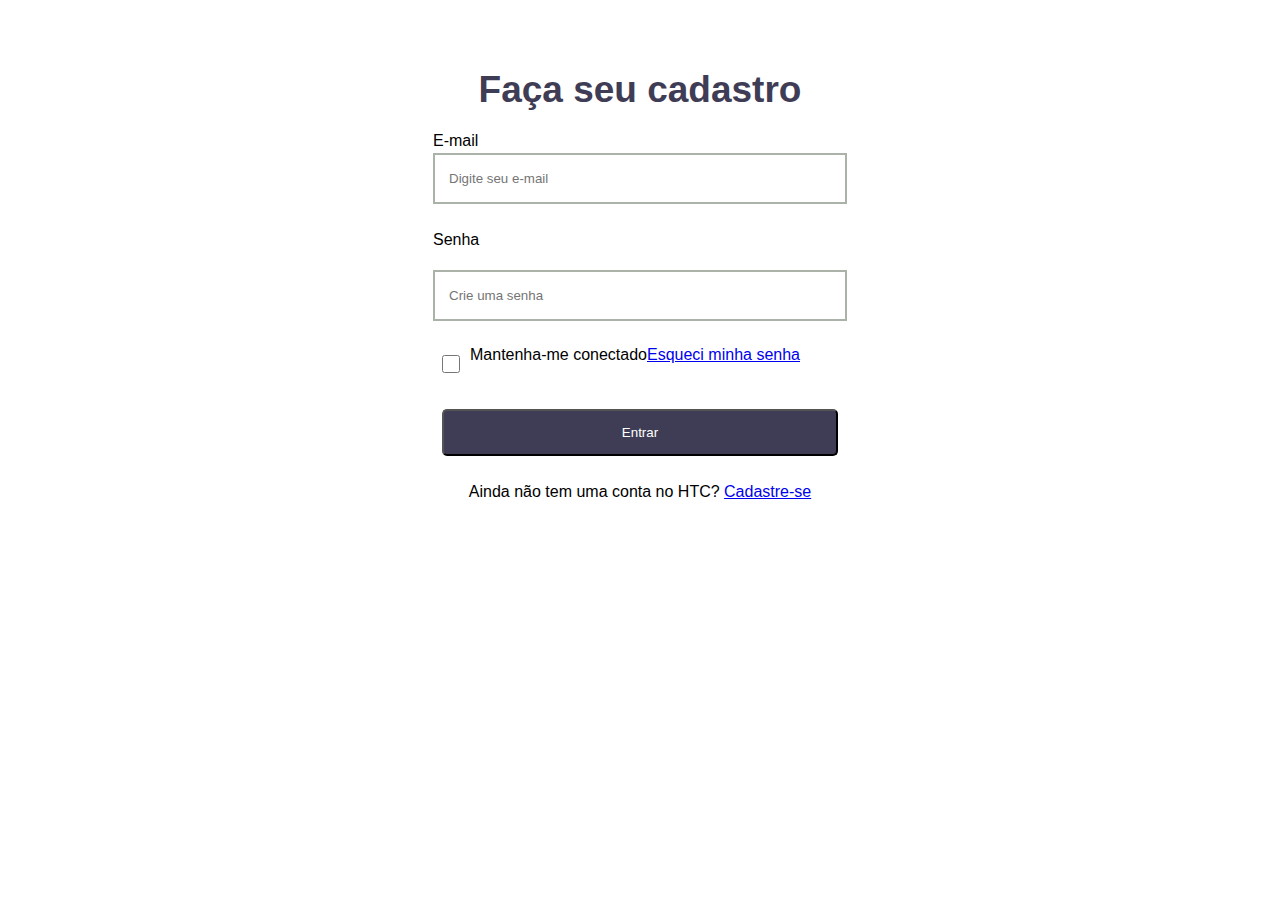
<file: index.html>
<!DOCTYPE html>
<html lang="pt-br">
<head>
    <meta charset="UTF-8">
    <meta http-equiv="X-UA-Compatible" content="IE=edge">
    <meta name="viewport" content="width=device-width, initial-scale=1.0">
    <link rel="stylesheet" href="reset.css">
    <link rel="stylesheet" href="style.css">
    <title>login</title>
</head>
<body>
    <form class="menu" action="">
        <h1 class="title">Faça seu cadastro</h1>
        <div class="info">
            <label  for="">E-mail</label>
            <input class="field name" type="text" placeholder="Digite seu e-mail" required name="name">
        </div>
        <div class="info">
            <label class="password" for="password">Senha</label>
            <input class="field password " type="password" placeholder="Crie uma senha" required name="name">
        </div>
        <div class="term">
            <input class="check" type="checkbox" required name="name">
            <p>Mantenha-me conectado</p>
            <a href="password.html">Esqueci minha senha</a>
        </div>
        <button class="enter">Entrar</button>
        <p>Ainda não tem uma conta no HTC? <a href="register.html">Cadastre-se</a></p>
    </form>
</body>
</html>
</file>
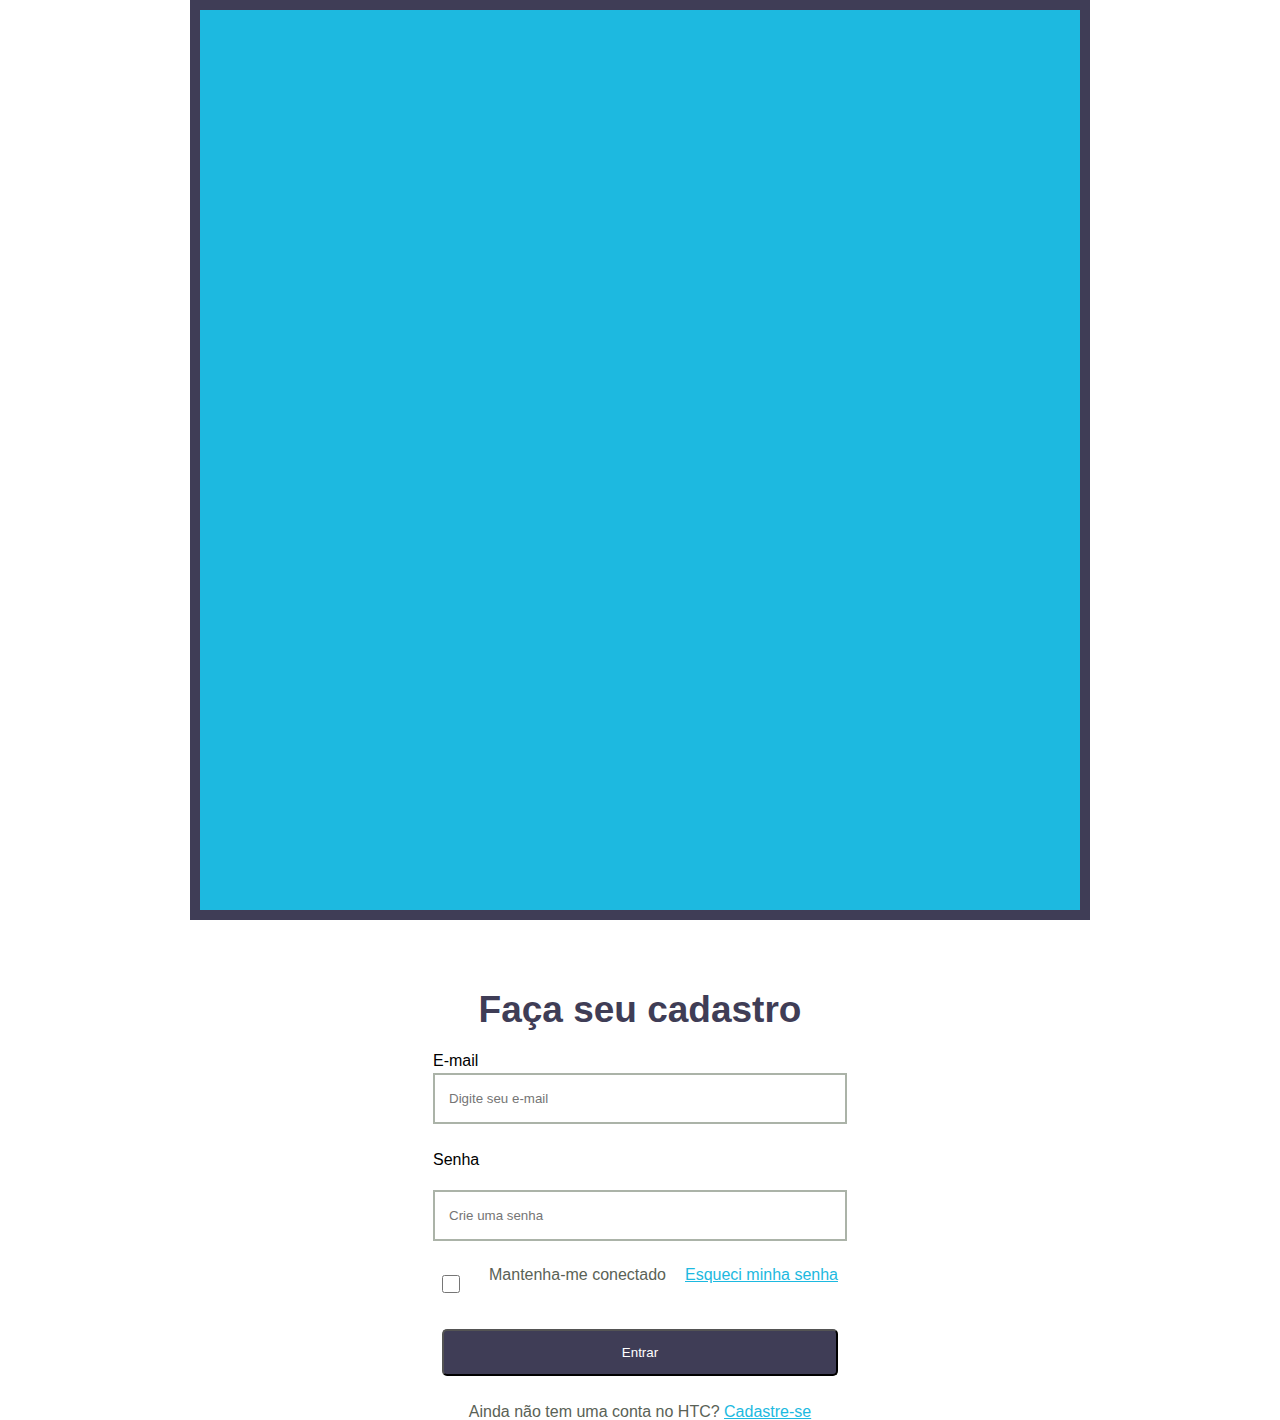
<file: html/index.html>
<!DOCTYPE html>
<html lang="pt-br">
<head>
    <meta charset="UTF-8">
    <meta http-equiv="X-UA-Compatible" content="IE=edge">
    <meta name="viewport" content="width=device-width, initial-scale=1.0">
    <link rel="stylesheet" href="/css/reset.css">
    <link rel="stylesheet" href="/css/style.css">
    <title>login</title>
</head>
<body class="back">
    <div class="ball"></div>
    <form class="menu" >
        <h1 class="title">Faça seu cadastro</h1>
        <div class="info">
            <label  for="">E-mail</label>
            <input class="field name" type="text" placeholder="Digite seu e-mail" required name="name">
        </div>
        <div class="info">
            <label class="password" for="password">Senha</label>
            <input class="field password " type="password" placeholder="Crie uma senha" required name="name">
        </div>
        <div class="term">
            <input class="check" type="checkbox" required name="name">
            <p>Mantenha-me conectado</p>
            <a href="/html/password.html">Esqueci minha senha</a>
        </div>
        <button class="enter">Entrar</button>
        <p>Ainda não tem uma conta no HTC? <a href="/html/register.html">Cadastre-se</a></p>
    </form>
</body>
</html>
</file>
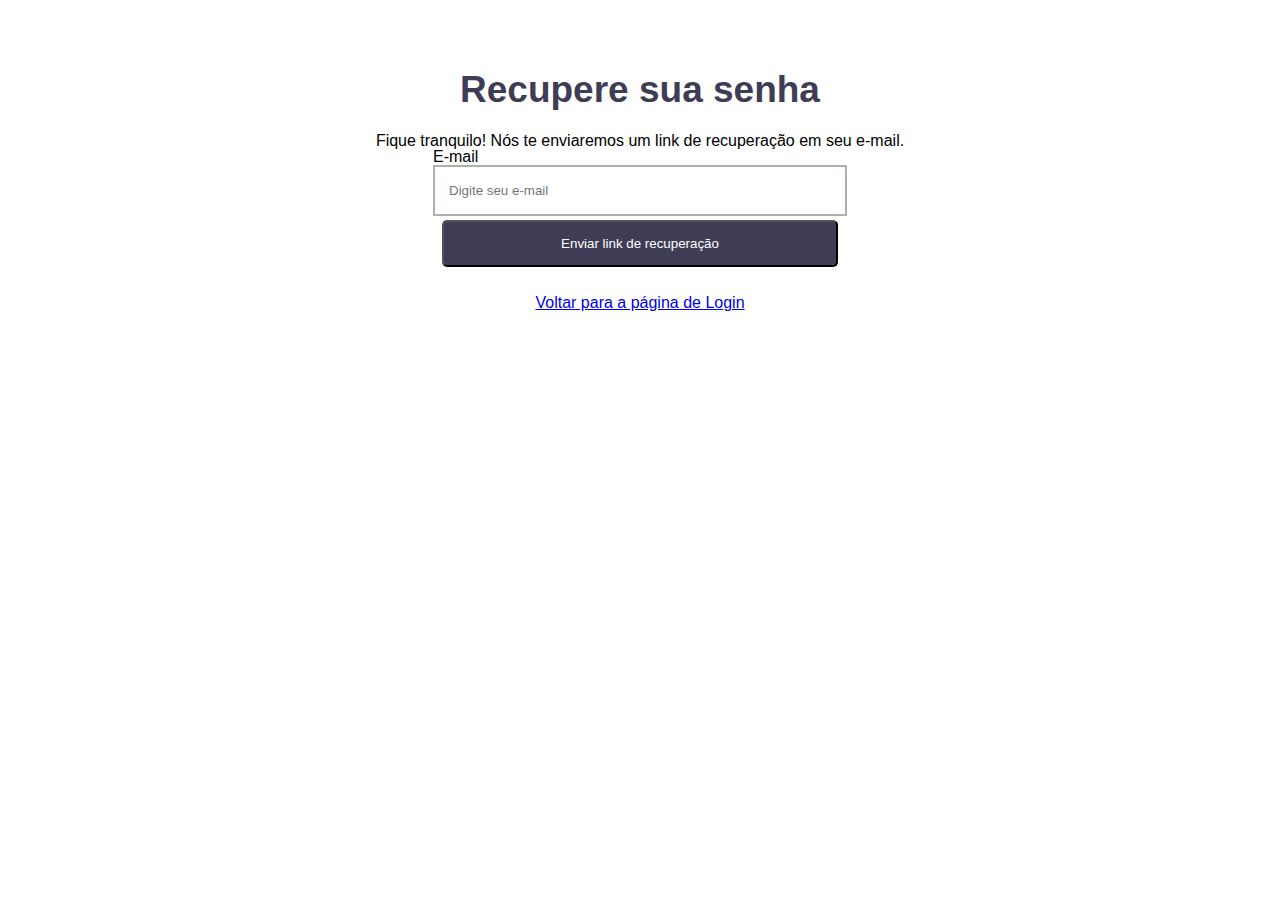
<file: password.html>
<!DOCTYPE html>
<html lang="pt-br">
<head>
    <meta charset="UTF-8">
    <meta http-equiv="X-UA-Compatible" content="IE=edge">
    <meta name="viewport" content="width=device-width, initial-scale=1.0">
    <link rel="stylesheet" href="style.css">
    <link rel="stylesheet" href="reset.css">
    <title>Esqueci a senha</title>
</head>
<body class="back">
    <form class="menu" action="">
        <h1 class="title">Recupere sua senha</h1>
        <h2>Fique tranquilo! Nós te enviaremos um link de recuperação em seu e-mail.</h2>
        <div class="info">
            <label for="">E-mail</label>
            <input class="field email" type="text" required name="name" placeholder="Digite seu e-mail">
        </div>
        <button class="enter">Enviar link de recuperação</button>

        <a href="index.html">Voltar para a página de Login</a>
    </form>
</body>
</html>
</file>
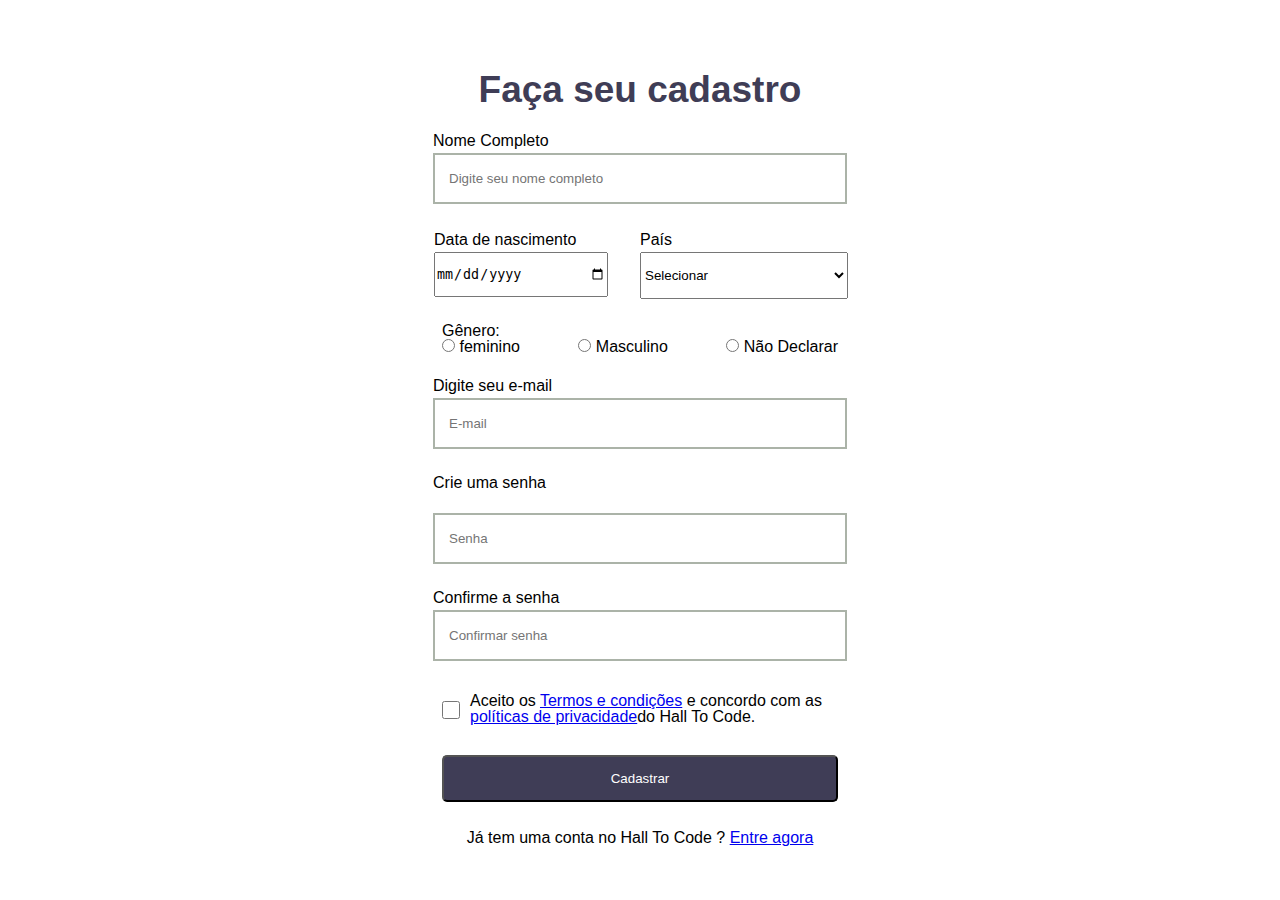
<file: register.html>
<!DOCTYPE html>
<html lang="pt-br">

<head>
    <meta charset="UTF-8">
    <meta http-equiv="X-UA-Compatible" content="IE=edge">
    <meta name="viewport" content="width=device-width, initial-scale=1.0">
    <link rel="stylesheet" href="reset.css">
    <link rel="stylesheet" href="style.css">
    <link rel="preconnect" href="https://fonts.googleapis.com">
    <link rel="preconnect" href="https://fonts.gstatic.com" crossorigin>
    <link href="https: //fonts.googleapis.com/css2? family= Roboto:wght@400;500;700 &family= Ubuntu:wght@400;500 & display=swap"
        rel="stylesheet">
    <title>Formulario</title>
</head>

<body class="back">
    <form class="menu" action="">
        <h1 class="title">Faça seu cadastro</h1>
        <div class="info">
            <label  for="">Nome Completo</label>
            <input class="field name" type="text" placeholder="Digite seu nome completo" required name="name">
        </div>
        <div class="date-country">
            <div class="info">
                <label class="info" for="">Data de nascimento</label>
                <input class=" date" type="date" required name="name">
            </div>
            <div class="box_pais">
                <label class=" info" for=""> País</label>
                <select class=" cowntry" name="" id="" title="" required name="name">
                    <option selected disabled value>Selecionar</option>
                    <option value="">Brasil</option>
                    <option value="">Argentina</option>
                    <option value="">Chile</option>
                    <option value="">Uruguai</option>
                </select>
            </div>
        </div>
        <div>
            <label for="genero" class="genre">Gênero:</label>
        <div class="box-sex" type=text title="Preencha o campo Nome" required name=nome>
            <div class="femi">
                <input type="radio" name="radio" id="fem">
                <label for="fem">feminino</label>
            </div>
            <div>
                <input type="radio" name="radio" id="mas">
                <label for="mas">Masculino</label>
            </div>
            <div>
                <input type="radio" name="radio" id="not">
                <label for="not">Não Declarar</label>
            </div>
        </div>
        </div>
        <div class="info">
            <label class="info name_e-mail" for="">Digite seu e-mail</label>
            <input class="field e-mail" type="text" placeholder="E-mail" required name="name">
        </div>
        <div class="info">
            <label class="password" for="password">Crie uma senha</label>
            <input class="field password " type="password" placeholder="Senha" required name="name">
        </div>
        <div class="info">
            <label class="info" for="">Confirme a senha</label>
            <input class="field confirm_password" type="password" placeholder="Confirmar senha" required name="name">
        </div>
        <div class="term">
            <input class="check" type="checkbox" name="" id="" required name="name">
            <p>Aceito os <a href="#">Termos e condições</a> e concordo com as <a href="#">políticas de privacidade</a>do Hall To Code.</p>
        </div>
        <button class="enter">Cadastrar</button>
        <p>Já tem uma conta no Hall To Code ? <a href="index.html">Entre agora</a></p>
    </form>
</body>

</html>
</file>
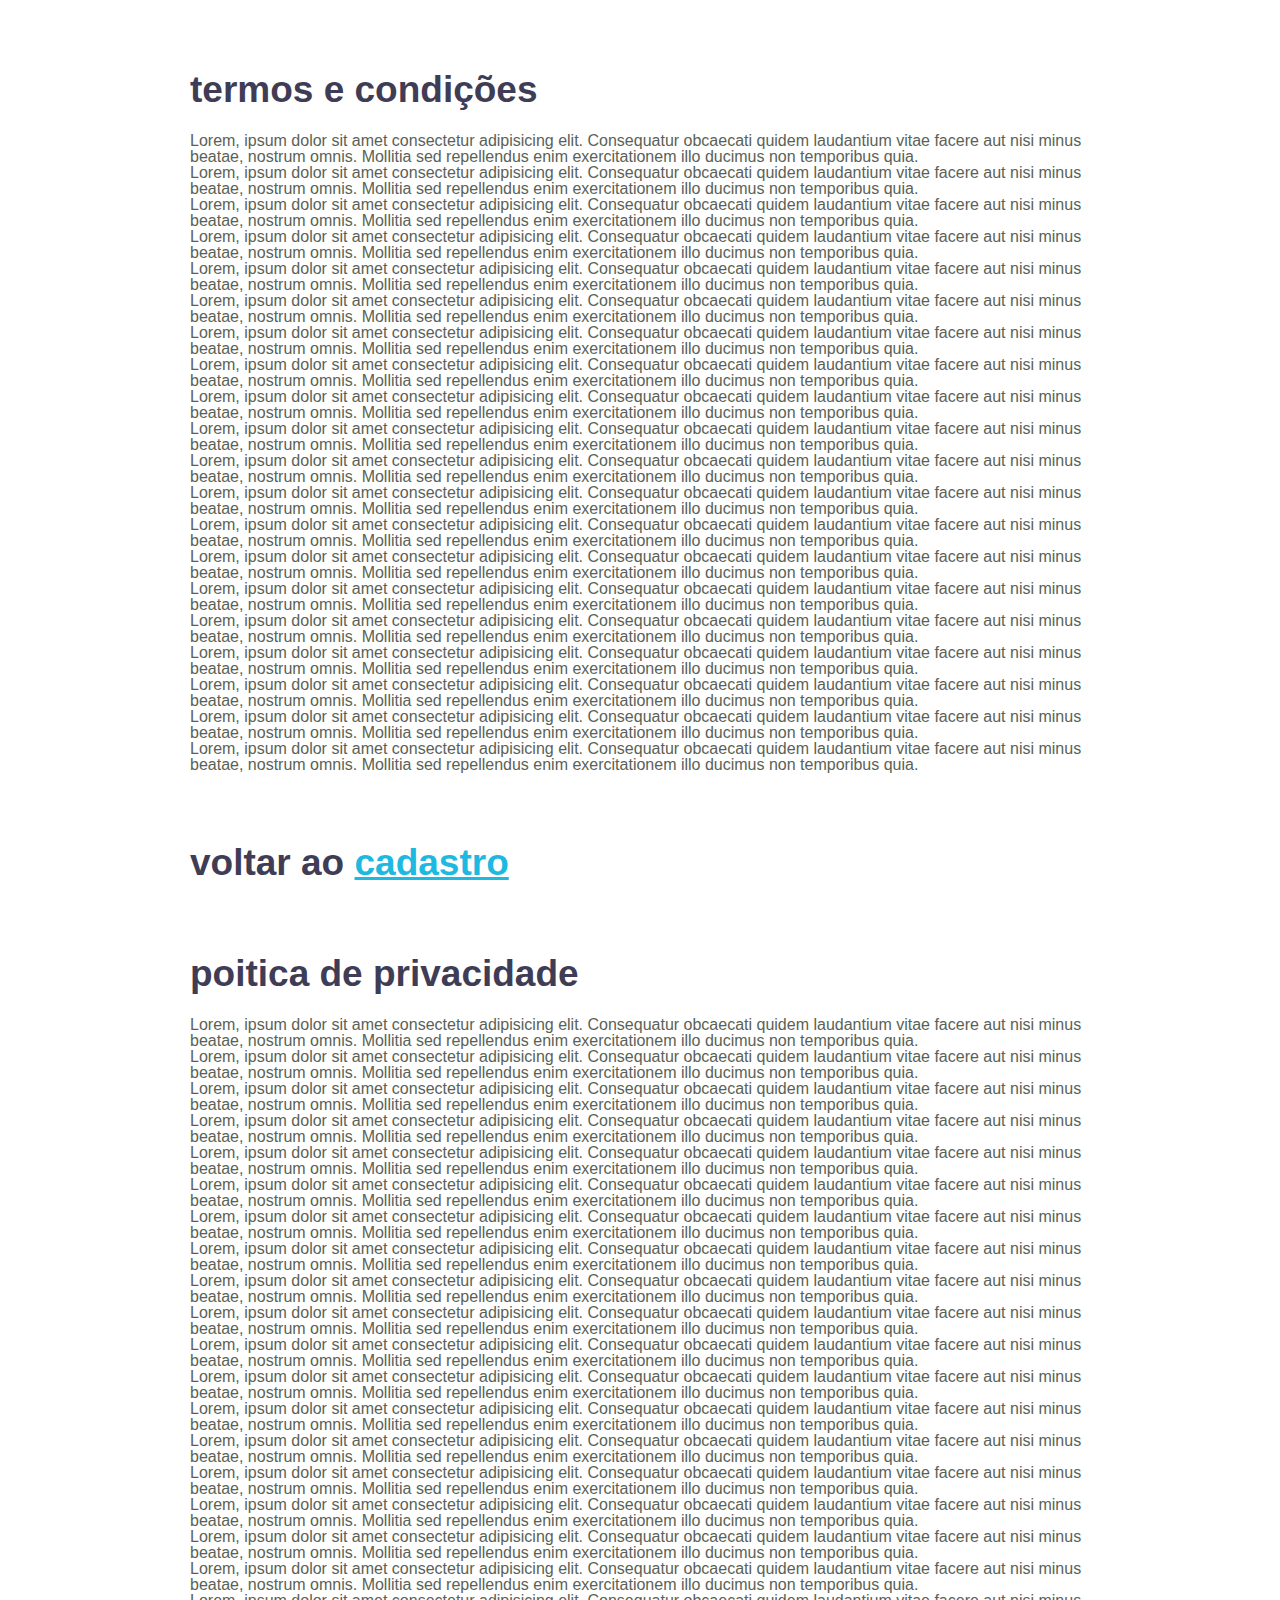
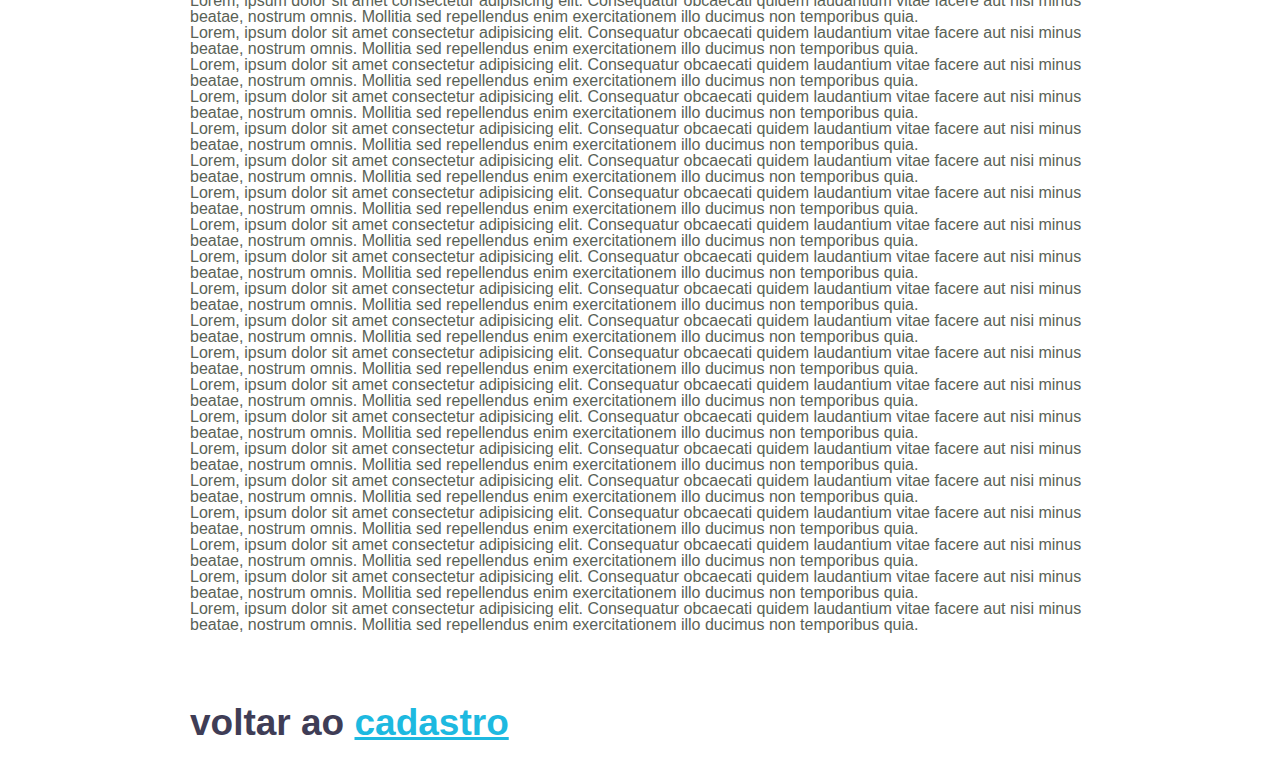
<file: html/eula.html>
<!DOCTYPE html>
<html lang="pt-br">

<head>
    <meta charset="UTF-8">
    <meta http-equiv="X-UA-Compatible" content="IE=edge">
    <meta name="viewport" content="width=device-width, initial-scale=1.0">
    <link rel="stylesheet" href="/css/reset.css">
    <link rel="stylesheet" href="/css/style.css">
    <title>eula</title>
</head>

<body class="back">
    <h1 class="title">termos e condições</h1>
    <div class="menu">
        <p>Lorem, ipsum dolor sit amet consectetur adipisicing elit. Consequatur obcaecati quidem laudantium vitae
            facere aut nisi minus beatae, nostrum omnis. Mollitia sed repellendus enim exercitationem illo ducimus non
            temporibus quia.</p>
        <p>Lorem, ipsum dolor sit amet consectetur adipisicing elit. Consequatur obcaecati quidem laudantium vitae
            facere aut nisi minus beatae, nostrum omnis. Mollitia sed repellendus enim exercitationem illo ducimus non
            temporibus quia.</p>
        <p>Lorem, ipsum dolor sit amet consectetur adipisicing elit. Consequatur obcaecati quidem laudantium vitae
            facere aut nisi minus beatae, nostrum omnis. Mollitia sed repellendus enim exercitationem illo ducimus non
            temporibus quia.</p>
        <p>Lorem, ipsum dolor sit amet consectetur adipisicing elit. Consequatur obcaecati quidem laudantium vitae
            facere aut nisi minus beatae, nostrum omnis. Mollitia sed repellendus enim exercitationem illo ducimus non
            temporibus quia.</p>
        <p>Lorem, ipsum dolor sit amet consectetur adipisicing elit. Consequatur obcaecati quidem laudantium vitae
            facere aut nisi minus beatae, nostrum omnis. Mollitia sed repellendus enim exercitationem illo ducimus non
            temporibus quia.</p>
        <p>Lorem, ipsum dolor sit amet consectetur adipisicing elit. Consequatur obcaecati quidem laudantium vitae
            facere aut nisi minus beatae, nostrum omnis. Mollitia sed repellendus enim exercitationem illo ducimus non
            temporibus quia.</p>
        <p>Lorem, ipsum dolor sit amet consectetur adipisicing elit. Consequatur obcaecati quidem laudantium vitae
            facere aut nisi minus beatae, nostrum omnis. Mollitia sed repellendus enim exercitationem illo ducimus non
            temporibus quia.</p>
        <p>Lorem, ipsum dolor sit amet consectetur adipisicing elit. Consequatur obcaecati quidem laudantium vitae
            facere aut nisi minus beatae, nostrum omnis. Mollitia sed repellendus enim exercitationem illo ducimus non
            temporibus quia.</p>
        <p>Lorem, ipsum dolor sit amet consectetur adipisicing elit. Consequatur obcaecati quidem laudantium vitae
            facere aut nisi minus beatae, nostrum omnis. Mollitia sed repellendus enim exercitationem illo ducimus non
            temporibus quia.</p>
        <p>Lorem, ipsum dolor sit amet consectetur adipisicing elit. Consequatur obcaecati quidem laudantium vitae
            facere aut nisi minus beatae, nostrum omnis. Mollitia sed repellendus enim exercitationem illo ducimus non
            temporibus quia.</p>
        <p>Lorem, ipsum dolor sit amet consectetur adipisicing elit. Consequatur obcaecati quidem laudantium vitae
            facere aut nisi minus beatae, nostrum omnis. Mollitia sed repellendus enim exercitationem illo ducimus non
            temporibus quia.</p>
        <p>Lorem, ipsum dolor sit amet consectetur adipisicing elit. Consequatur obcaecati quidem laudantium vitae
            facere aut nisi minus beatae, nostrum omnis. Mollitia sed repellendus enim exercitationem illo ducimus non
            temporibus quia.</p>
        <p>Lorem, ipsum dolor sit amet consectetur adipisicing elit. Consequatur obcaecati quidem laudantium vitae
            facere aut nisi minus beatae, nostrum omnis. Mollitia sed repellendus enim exercitationem illo ducimus non
            temporibus quia.</p>
        <p>Lorem, ipsum dolor sit amet consectetur adipisicing elit. Consequatur obcaecati quidem laudantium vitae
            facere aut nisi minus beatae, nostrum omnis. Mollitia sed repellendus enim exercitationem illo ducimus non
            temporibus quia.</p>
        <p>Lorem, ipsum dolor sit amet consectetur adipisicing elit. Consequatur obcaecati quidem laudantium vitae
            facere aut nisi minus beatae, nostrum omnis. Mollitia sed repellendus enim exercitationem illo ducimus non
            temporibus quia.</p>
        <p>Lorem, ipsum dolor sit amet consectetur adipisicing elit. Consequatur obcaecati quidem laudantium vitae
            facere aut nisi minus beatae, nostrum omnis. Mollitia sed repellendus enim exercitationem illo ducimus non
            temporibus quia.</p>
        <p>Lorem, ipsum dolor sit amet consectetur adipisicing elit. Consequatur obcaecati quidem laudantium vitae
            facere aut nisi minus beatae, nostrum omnis. Mollitia sed repellendus enim exercitationem illo ducimus non
            temporibus quia.</p>
        <p>Lorem, ipsum dolor sit amet consectetur adipisicing elit. Consequatur obcaecati quidem laudantium vitae
            facere aut nisi minus beatae, nostrum omnis. Mollitia sed repellendus enim exercitationem illo ducimus non
            temporibus quia.</p>
        <p>Lorem, ipsum dolor sit amet consectetur adipisicing elit. Consequatur obcaecati quidem laudantium vitae
            facere aut nisi minus beatae, nostrum omnis. Mollitia sed repellendus enim exercitationem illo ducimus non
            temporibus quia.</p>
        <p>Lorem, ipsum dolor sit amet consectetur adipisicing elit. Consequatur obcaecati quidem laudantium vitae
            facere aut nisi minus beatae, nostrum omnis. Mollitia sed repellendus enim exercitationem illo ducimus non
            temporibus quia.</p>

    </div>
    <h1 class="title"> voltar ao <a href="/html/register.html">cadastro</a></h1>
    <h1 class="title">poitica de privacidade</h1>
    <div class="menu">
        <p>Lorem, ipsum dolor sit amet consectetur adipisicing elit. Consequatur obcaecati quidem laudantium vitae facere
            aut nisi minus beatae, nostrum omnis. Mollitia sed repellendus enim exercitationem illo ducimus non temporibus
            quia.</p>
        <p>Lorem, ipsum dolor sit amet consectetur adipisicing elit. Consequatur obcaecati quidem laudantium vitae facere
            aut nisi minus beatae, nostrum omnis. Mollitia sed repellendus enim exercitationem illo ducimus non temporibus
            quia.</p>
        <p>Lorem, ipsum dolor sit amet consectetur adipisicing elit. Consequatur obcaecati quidem laudantium vitae facere
            aut nisi minus beatae, nostrum omnis. Mollitia sed repellendus enim exercitationem illo ducimus non temporibus
            quia.</p>
        <p>Lorem, ipsum dolor sit amet consectetur adipisicing elit. Consequatur obcaecati quidem laudantium vitae facere
            aut nisi minus beatae, nostrum omnis. Mollitia sed repellendus enim exercitationem illo ducimus non temporibus
            quia.</p>
        <p>Lorem, ipsum dolor sit amet consectetur adipisicing elit. Consequatur obcaecati quidem laudantium vitae facere
            aut nisi minus beatae, nostrum omnis. Mollitia sed repellendus enim exercitationem illo ducimus non temporibus
            quia.</p>
        <p>Lorem, ipsum dolor sit amet consectetur adipisicing elit. Consequatur obcaecati quidem laudantium vitae facere
            aut nisi minus beatae, nostrum omnis. Mollitia sed repellendus enim exercitationem illo ducimus non temporibus
            quia.</p>
        <p>Lorem, ipsum dolor sit amet consectetur adipisicing elit. Consequatur obcaecati quidem laudantium vitae facere
            aut nisi minus beatae, nostrum omnis. Mollitia sed repellendus enim exercitationem illo ducimus non temporibus
            quia.</p>
        <p>Lorem, ipsum dolor sit amet consectetur adipisicing elit. Consequatur obcaecati quidem laudantium vitae facere
            aut nisi minus beatae, nostrum omnis. Mollitia sed repellendus enim exercitationem illo ducimus non temporibus
            quia.</p>
        <p>Lorem, ipsum dolor sit amet consectetur adipisicing elit. Consequatur obcaecati quidem laudantium vitae facere
            aut nisi minus beatae, nostrum omnis. Mollitia sed repellendus enim exercitationem illo ducimus non temporibus
            quia.</p>
        <p>Lorem, ipsum dolor sit amet consectetur adipisicing elit. Consequatur obcaecati quidem laudantium vitae facere
            aut nisi minus beatae, nostrum omnis. Mollitia sed repellendus enim exercitationem illo ducimus non temporibus
            quia.</p>
        <p>Lorem, ipsum dolor sit amet consectetur adipisicing elit. Consequatur obcaecati quidem laudantium vitae facere
            aut nisi minus beatae, nostrum omnis. Mollitia sed repellendus enim exercitationem illo ducimus non temporibus
            quia.</p>
        <p>Lorem, ipsum dolor sit amet consectetur adipisicing elit. Consequatur obcaecati quidem laudantium vitae facere
            aut nisi minus beatae, nostrum omnis. Mollitia sed repellendus enim exercitationem illo ducimus non temporibus
            quia.</p>
        <p>Lorem, ipsum dolor sit amet consectetur adipisicing elit. Consequatur obcaecati quidem laudantium vitae facere
            aut nisi minus beatae, nostrum omnis. Mollitia sed repellendus enim exercitationem illo ducimus non temporibus
            quia.</p>
        <p>Lorem, ipsum dolor sit amet consectetur adipisicing elit. Consequatur obcaecati quidem laudantium vitae facere
            aut nisi minus beatae, nostrum omnis. Mollitia sed repellendus enim exercitationem illo ducimus non temporibus
            quia.</p>
        <p>Lorem, ipsum dolor sit amet consectetur adipisicing elit. Consequatur obcaecati quidem laudantium vitae facere
            aut nisi minus beatae, nostrum omnis. Mollitia sed repellendus enim exercitationem illo ducimus non temporibus
            quia.</p>
        <p>Lorem, ipsum dolor sit amet consectetur adipisicing elit. Consequatur obcaecati quidem laudantium vitae facere
            aut nisi minus beatae, nostrum omnis. Mollitia sed repellendus enim exercitationem illo ducimus non temporibus
            quia.</p>
        <p>Lorem, ipsum dolor sit amet consectetur adipisicing elit. Consequatur obcaecati quidem laudantium vitae facere
            aut nisi minus beatae, nostrum omnis. Mollitia sed repellendus enim exercitationem illo ducimus non temporibus
            quia.</p>
        <p>Lorem, ipsum dolor sit amet consectetur adipisicing elit. Consequatur obcaecati quidem laudantium vitae facere
            aut nisi minus beatae, nostrum omnis. Mollitia sed repellendus enim exercitationem illo ducimus non temporibus
            quia.</p>
        <p>Lorem, ipsum dolor sit amet consectetur adipisicing elit. Consequatur obcaecati quidem laudantium vitae facere
            aut nisi minus beatae, nostrum omnis. Mollitia sed repellendus enim exercitationem illo ducimus non temporibus
            quia.</p>
        <p>Lorem, ipsum dolor sit amet consectetur adipisicing elit. Consequatur obcaecati quidem laudantium vitae facere
            aut nisi minus beatae, nostrum omnis. Mollitia sed repellendus enim exercitationem illo ducimus non temporibus
            quia.</p>
        <p>Lorem, ipsum dolor sit amet consectetur adipisicing elit. Consequatur obcaecati quidem laudantium vitae facere
            aut nisi minus beatae, nostrum omnis. Mollitia sed repellendus enim exercitationem illo ducimus non temporibus
            quia.</p>
        <p>Lorem, ipsum dolor sit amet consectetur adipisicing elit. Consequatur obcaecati quidem laudantium vitae facere
            aut nisi minus beatae, nostrum omnis. Mollitia sed repellendus enim exercitationem illo ducimus non temporibus
            quia.</p>
        <p>Lorem, ipsum dolor sit amet consectetur adipisicing elit. Consequatur obcaecati quidem laudantium vitae facere
            aut nisi minus beatae, nostrum omnis. Mollitia sed repellendus enim exercitationem illo ducimus non temporibus
            quia.</p>
        <p>Lorem, ipsum dolor sit amet consectetur adipisicing elit. Consequatur obcaecati quidem laudantium vitae facere
            aut nisi minus beatae, nostrum omnis. Mollitia sed repellendus enim exercitationem illo ducimus non temporibus
            quia.</p>
        <p>Lorem, ipsum dolor sit amet consectetur adipisicing elit. Consequatur obcaecati quidem laudantium vitae facere
            aut nisi minus beatae, nostrum omnis. Mollitia sed repellendus enim exercitationem illo ducimus non temporibus
            quia.</p>
        <p>Lorem, ipsum dolor sit amet consectetur adipisicing elit. Consequatur obcaecati quidem laudantium vitae facere
            aut nisi minus beatae, nostrum omnis. Mollitia sed repellendus enim exercitationem illo ducimus non temporibus
            quia.</p>
        <p>Lorem, ipsum dolor sit amet consectetur adipisicing elit. Consequatur obcaecati quidem laudantium vitae facere
            aut nisi minus beatae, nostrum omnis. Mollitia sed repellendus enim exercitationem illo ducimus non temporibus
            quia.</p>
        <p>Lorem, ipsum dolor sit amet consectetur adipisicing elit. Consequatur obcaecati quidem laudantium vitae facere
            aut nisi minus beatae, nostrum omnis. Mollitia sed repellendus enim exercitationem illo ducimus non temporibus
            quia.</p>
        <p>Lorem, ipsum dolor sit amet consectetur adipisicing elit. Consequatur obcaecati quidem laudantium vitae facere
            aut nisi minus beatae, nostrum omnis. Mollitia sed repellendus enim exercitationem illo ducimus non temporibus
            quia.</p>
        <p>Lorem, ipsum dolor sit amet consectetur adipisicing elit. Consequatur obcaecati quidem laudantium vitae facere
            aut nisi minus beatae, nostrum omnis. Mollitia sed repellendus enim exercitationem illo ducimus non temporibus
            quia.</p>
        <p>Lorem, ipsum dolor sit amet consectetur adipisicing elit. Consequatur obcaecati quidem laudantium vitae facere
            aut nisi minus beatae, nostrum omnis. Mollitia sed repellendus enim exercitationem illo ducimus non temporibus
            quia.</p>
        <p>Lorem, ipsum dolor sit amet consectetur adipisicing elit. Consequatur obcaecati quidem laudantium vitae facere
            aut nisi minus beatae, nostrum omnis. Mollitia sed repellendus enim exercitationem illo ducimus non temporibus
            quia.</p>
        <p>Lorem, ipsum dolor sit amet consectetur adipisicing elit. Consequatur obcaecati quidem laudantium vitae facere
            aut nisi minus beatae, nostrum omnis. Mollitia sed repellendus enim exercitationem illo ducimus non temporibus
            quia.</p>
        <p>Lorem, ipsum dolor sit amet consectetur adipisicing elit. Consequatur obcaecati quidem laudantium vitae facere
            aut nisi minus beatae, nostrum omnis. Mollitia sed repellendus enim exercitationem illo ducimus non temporibus
            quia.</p>
        <p>Lorem, ipsum dolor sit amet consectetur adipisicing elit. Consequatur obcaecati quidem laudantium vitae facere
            aut nisi minus beatae, nostrum omnis. Mollitia sed repellendus enim exercitationem illo ducimus non temporibus
            quia.</p>
        <p>Lorem, ipsum dolor sit amet consectetur adipisicing elit. Consequatur obcaecati quidem laudantium vitae facere
            aut nisi minus beatae, nostrum omnis. Mollitia sed repellendus enim exercitationem illo ducimus non temporibus
            quia.</p>
        <p>Lorem, ipsum dolor sit amet consectetur adipisicing elit. Consequatur obcaecati quidem laudantium vitae facere
            aut nisi minus beatae, nostrum omnis. Mollitia sed repellendus enim exercitationem illo ducimus non temporibus
            quia.</p>
        <p>Lorem, ipsum dolor sit amet consectetur adipisicing elit. Consequatur obcaecati quidem laudantium vitae facere
            aut nisi minus beatae, nostrum omnis. Mollitia sed repellendus enim exercitationem illo ducimus non temporibus
            quia.</p>
    </div>
    <h1 class="title"> voltar ao <a href="register.html">cadastro</a></h1>
</body>

</html>
</file>
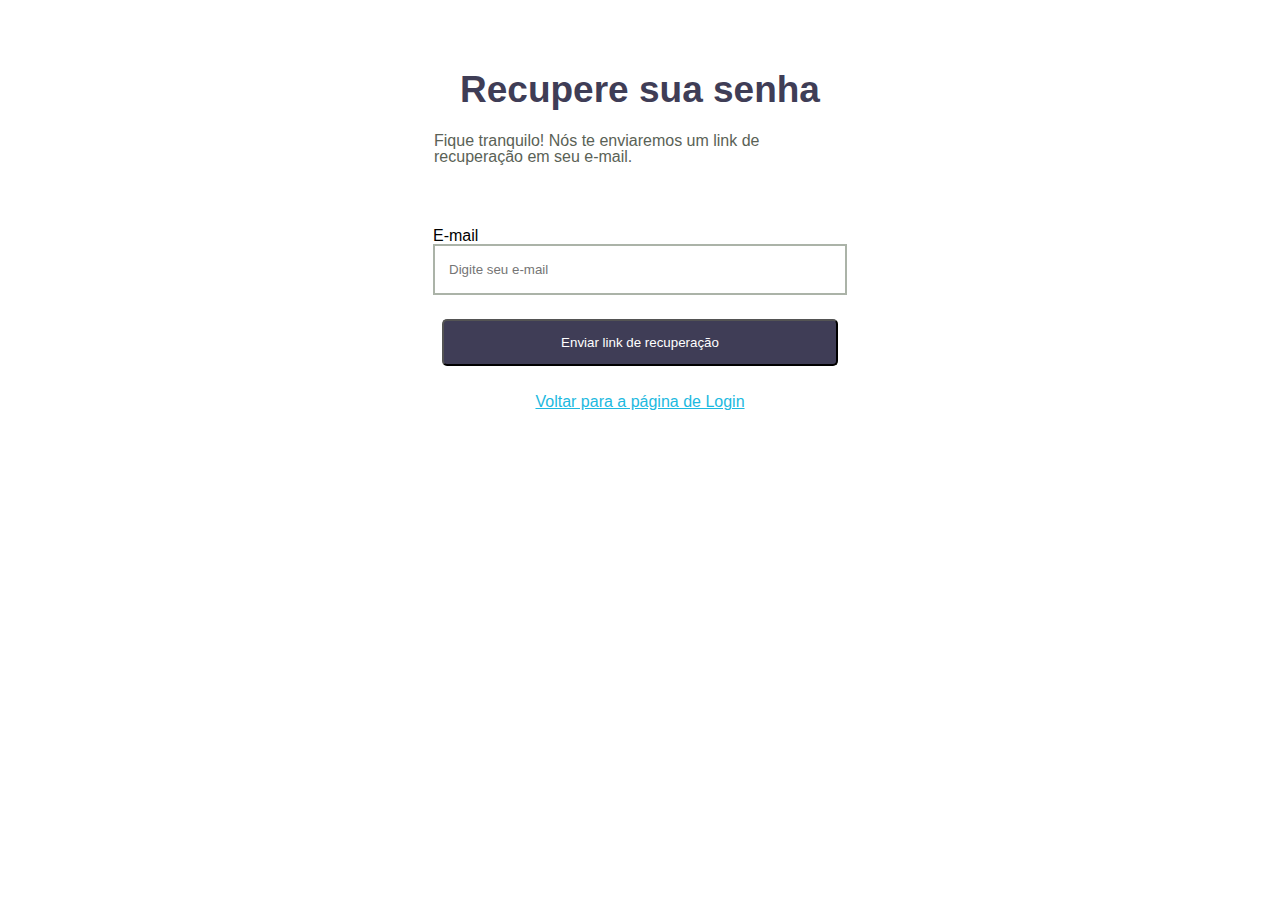
<file: html/password.html>
<!DOCTYPE html>
<html lang="pt-br">
<head>
    <meta charset="UTF-8">
    <meta http-equiv="X-UA-Compatible" content="IE=edge">
    <meta name="viewport" content="width=device-width, initial-scale=1.0">
    <link rel="stylesheet" href="/css/reset.css">
    <link rel="stylesheet" href="/css/style.css">
    <title>Esqueci a senha</title>
</head>
<body class="back">
    <form class="menu" action="">
        <h1 class="title">Recupere sua senha</h1>
        <p class=" date-country">Fique tranquilo! Nós te enviaremos um link de recuperação em seu e-mail.</p>
        <div class="info name">
            <label for="">E-mail</label>
            <input class="field email" type="text" required name="name" placeholder="Digite seu e-mail">
        </div>
        <button class="enter">Enviar link de recuperação</button>

        <a href="/html/index.html">Voltar para a página de Login</a>
    </form>
</body>
</html>
</file>
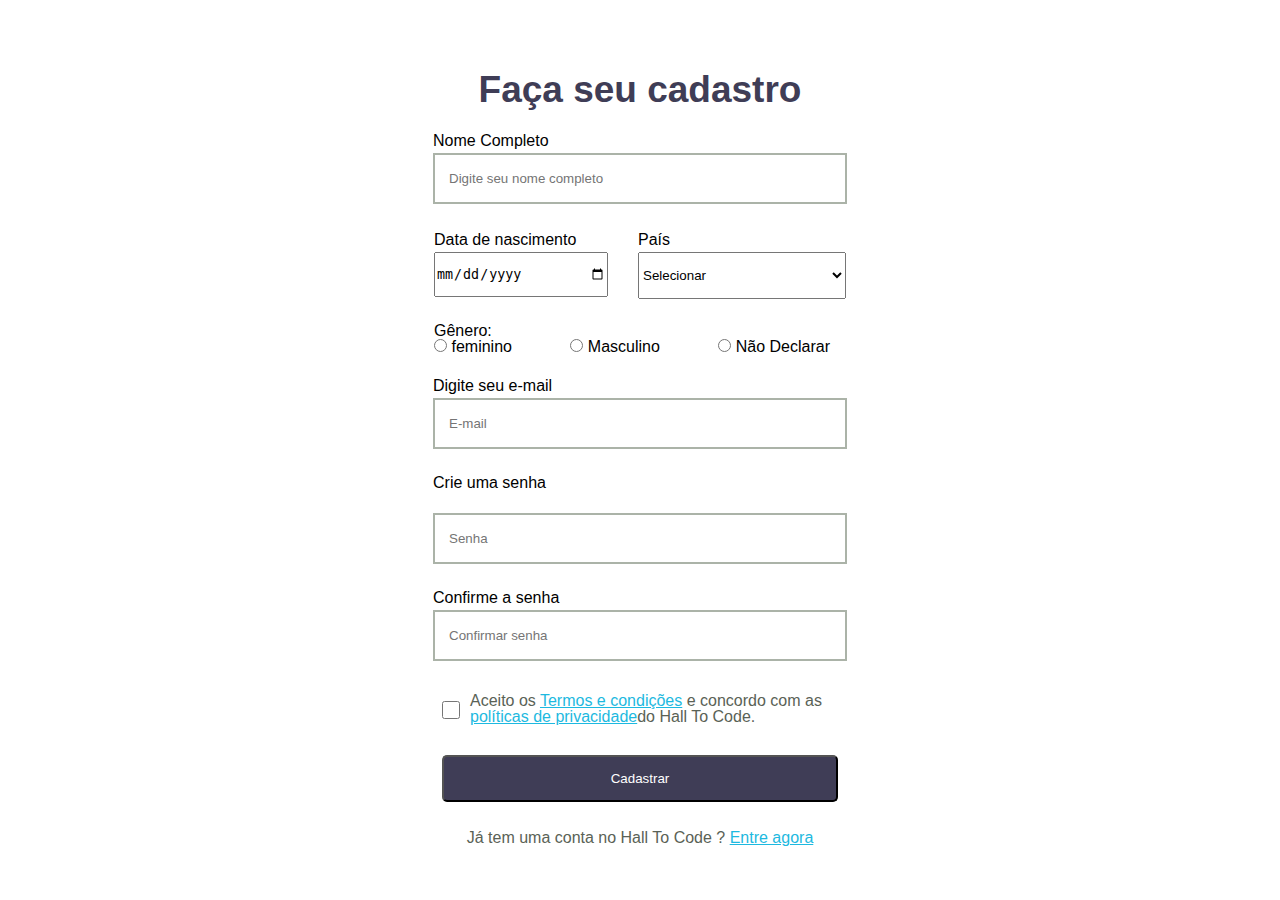
<file: html/register.html>
<!DOCTYPE html>
<html lang="pt-br">

<head>
    <meta charset="UTF-8">
    <meta http-equiv="X-UA-Compatible" content="IE=edge">
    <meta name="viewport" content="width=device-width, initial-scale=1.0">
    <link rel="stylesheet" href="/css/reset.css">
    <link rel="stylesheet" href="/css/style.css">
    <link rel="preconnect" href="https://fonts.googleapis.com">
    <link rel="preconnect" href="https://fonts.gstatic.com" crossorigin>
    <link href="https: //fonts.googleapis.com/css2? family= Roboto:wght@400;500;700 &family= Ubuntu:wght@400;500 & display=swap"
        rel="stylesheet">
    <title>Formulario</title>
</head>

<body class="back">
    <form class="menu" action="">
        <h1 class="title">Faça seu cadastro</h1>
        <div class="info">
            <label  for="">Nome Completo</label>
            <input class="field name" type="text" placeholder="Digite seu nome completo" required name="name">
        </div>
        <div class="data">
            <div class="date-country">
                <div class="info">
                    <label class="info" for="">Data de nascimento</label>
                    <input class=" date" type="date" required name="name">
                </div>
                <div class="box_pais">
                    <label class=" info" for=""> País</label>
                    <select class=" cowntry" name="" id="" title="" required name="name">
                        <option selected disabled value>Selecionar</option>
                        <option value="">Brasil</option>
                        <option value="">Argentina</option>
                        <option value="">Chile</option>
                        <option value="">Uruguai</option>
                    </select>
                </div>
            </div>
            <div class="genre">
                <label for="genero" >Gênero:</label>
            <div class="box-sex" type=text title="Preencha o campo Nome" required name=nome>
                <div class="femi">
                    <input type="radio" name="radio" id="fem">
                    <label for="fem">feminino</label>
                </div>
                <div>
                    <input type="radio" name="radio" id="mas">
                    <label for="mas">Masculino</label>
                </div>
                <div>
                    <input type="radio" name="radio" id="not">
                    <label for="not">Não Declarar</label>
                </div>
            </div>
            </div>
        </div>
        <div class="info">
            <label class="info name_e-mail" for="">Digite seu e-mail</label>
            <input class="field e-mail" type="text" placeholder="E-mail" required name="name">
        </div>
        <div class="info">
            <label class="password" for="password">Crie uma senha</label>
            <input class="field password " type="password" placeholder="Senha" required name="name">
        </div>
        <div class="info">
            <label class="info" for="">Confirme a senha</label>
            <input class="field confirm_password" type="password" placeholder="Confirmar senha" required name="name">
        </div>
        <div class="term">
            <input class="check" type="checkbox" name="" id="" required name="name">
            <p>Aceito os <a href="eula.html">Termos e condições</a> e concordo com as <a href="eula.html">políticas de privacidade</a>do Hall To Code.</p>
        </div>
        <button class="enter">Cadastrar</button>
        <p>Já tem uma conta no Hall To Code ? <a href="/html/index.html">Entre agora</a></p>
    </form>
</body>

</html>
</file>
<file: style.css>
.menu{
    display:flex;
    flex-direction: column;
    justify-content: center;
    align-items: center;
    width: auto;
    height: auto;
}

.title{
    font-weight: 700;
    font-size: 37px;
    line-height: 43px;
    width: auto;
    height: 43px;
    color: #3F3D56;
    margin-top: 68px;
    margin-bottom: 22px;
}

.field{
    padding-left: 14px;
    color: #ABB3A8;
    border: 2px solid #ABB3A8;
    width: 396px;
    height: 47px;
}

.info{
    display: flex;
    flex-direction: column;
    margin-bottom: 4px;
}

.name{
    margin-top: 4px;
    margin-bottom: 24px;
}

.date-country{
    display: flex;
    width: 412px;
    height: 69px;
    margin-bottom: 22px;

}

.date{
    width: 170px;
    height: 47px;
}

.box_pais{
    margin-left: 32px;
}

.cowntry{
    width: 208px;
    height: 47px;
}

.box-sex{
    display: flex;
    justify-content: space-between;
    width: 396px;
    margin-bottom: 23px;
}

.genre{
    margin-bottom: 8px;
    width: 396px;
}

.password{
    margin-bottom: 22px;
}
.confirm_password{
    margin-bottom: 28px;
}

.e-mail{
    margin-bottom: 22px;
}


.term{
    display: flex;
    width: 396px;
    height: 34px;
    margin-bottom: 28px;
}

.check{
    min-width: 18px;
    min-height: 18px;
    margin-right: 10px;
}

.enter{
    width: 396px;
    height: 47px;
    border-radius: 5px;
    background-color: #3F3D56;
    color: #ffffff;
    margin-bottom: 28px;
}

.enter:hover{
    background-color: #ffffff;
    color: #3F3D56;
    transition-duration: 300ms;
}
</file>
<file: css/style.css>
.back{
    margin:0 auto;
    justify-content: center;
    align-items: center;
    width: 100vh;
    min-width: 396px;
}

.menu {
  display: flex;
  flex-direction: column;
  justify-content: center;
  align-items: center;
  width: auto;
  height: auto;
  
}

.title {
  font-weight: 700;
  font-size: 37px;
  line-height: 43px;
  width: auto;
  height: 43px;
  color: #3f3d56;
  margin-top: 68px;
  margin-bottom: 22px;
}

.field {
  padding-left: 14px;
  color: #abb3a8;
  border: 2px solid #abb3a8;
  width: 396px;
  height: 47px;
}

.info {
  display: flex;
  flex-direction: column;
  margin-bottom: 4px;
}

.name {
  margin-top: 4px;
  margin-bottom: 24px;
}

.date-country {
  display: flex;
  justify-content: space-between;
  width: 412px;
  height: 69px;
  margin-bottom: 22px;
}

.date {
  width: 170px;
  height: 47px;
}

.date-sex{
  width: 346px;
  justify-content: space-between;
}

.cowntry {
  width: 208px;
  height: 47px;
}

.box-sex {
  display: flex;
  justify-content: space-between;
  width: 396px;
  margin-bottom: 23px;
}

.genre {
  margin-bottom: 8px;
  width: 395px;
}

.password {
  margin-bottom: 22px;
}

.confirm_password {
  margin-bottom: 28px;
}

.e-mail {
  margin-bottom: 22px;
}

.term {
  display: flex;
  width: 396px;
  height: 34px;
  margin-bottom: 28px;
  justify-content: space-between;
}

a {
  color: #1db9e0;
}

.check {
  min-width: 18px;
  min-height: 18px;
  margin-right: 10px;
}
p {
  color: #5a6256;
}

.enter {
  width: 396px;
  height: 47px;
  border-radius: 5px;
  background-color: #3f3d56;
  color: #ffffff;
  margin-bottom: 28px;
}

.enter:hover {
  background-color: #ffffff;
  color: #3f3d56;
  transition-duration: 300ms;
}

@media (max-width: 400px) {
  .back{
    width: 346px;
    margin:0;
    margin-left: 10px;
    padding: 10px;
    box-sizing: border-box;
  }

  .info{
    width: 346px;
    box-sizing: border-box;
  }

  .field{
    width: 346px;
  }

  .menu{
    width: 346px;
    margin: 0;
    box-sizing: border-box;
  }

  .term{
    width: 346px;
  }

  .enter{
    width: 355px;
  }

  .date-country{
    width: 346px;
    margin-top: 20px;
  }

  .box-sex{
    width: 346px;
  }

  .date-country{
    box-sizing: border-box;
    max-width: 106px;
    height: 50px;
    margin-top: 10px;
  }

  .data{
    display: flex;
    flex-direction: column;
    box-sizing: border-box;
    margin-left: 0;
    width: 112px;
  }

  .date{
    width: 100px;
  }

  .cowntry{
    width: 100px;
  }

}

.ball {
  height: 100vh;
  background-color: #1db9e0;
  border: 10px solid #3f3d56;
  animation: htc 25ms infinite alternate;
}

@keyframes htc{
    10%{
      height: 10px;
      height: 10px;
      background-color: red;
    }
    15%{
      height: 30px;
      height: 30px;
      background-color: blue;
    }
    20%{
      height: 60px;
      height: 60px;
      background-color: black;
    }
    30%{
      height: 90px;
      height: 90px;
      background-color: aqua;
    }
    40%{
      height: 120px;
      height: 120px;
      background-color: yellowgreen;
    }
    50%{
      height: 150px;
      height: 150px;
      background-color: blueviolet;
    }
    60%{
      height: 180px;
      height: 180px;
      background-color: fuchsia;
    }
    70%{
      height: 220px;
      height: 220px;
      background-image: url([data-uri]);
    }
    80%{
      height: 250px;
      height: 250px;
      background-color: #ffffff;
    }
    95%{
      height: 280px;
      height: 280px;
      background-color: #5a6256;
    }
  }
</file>
